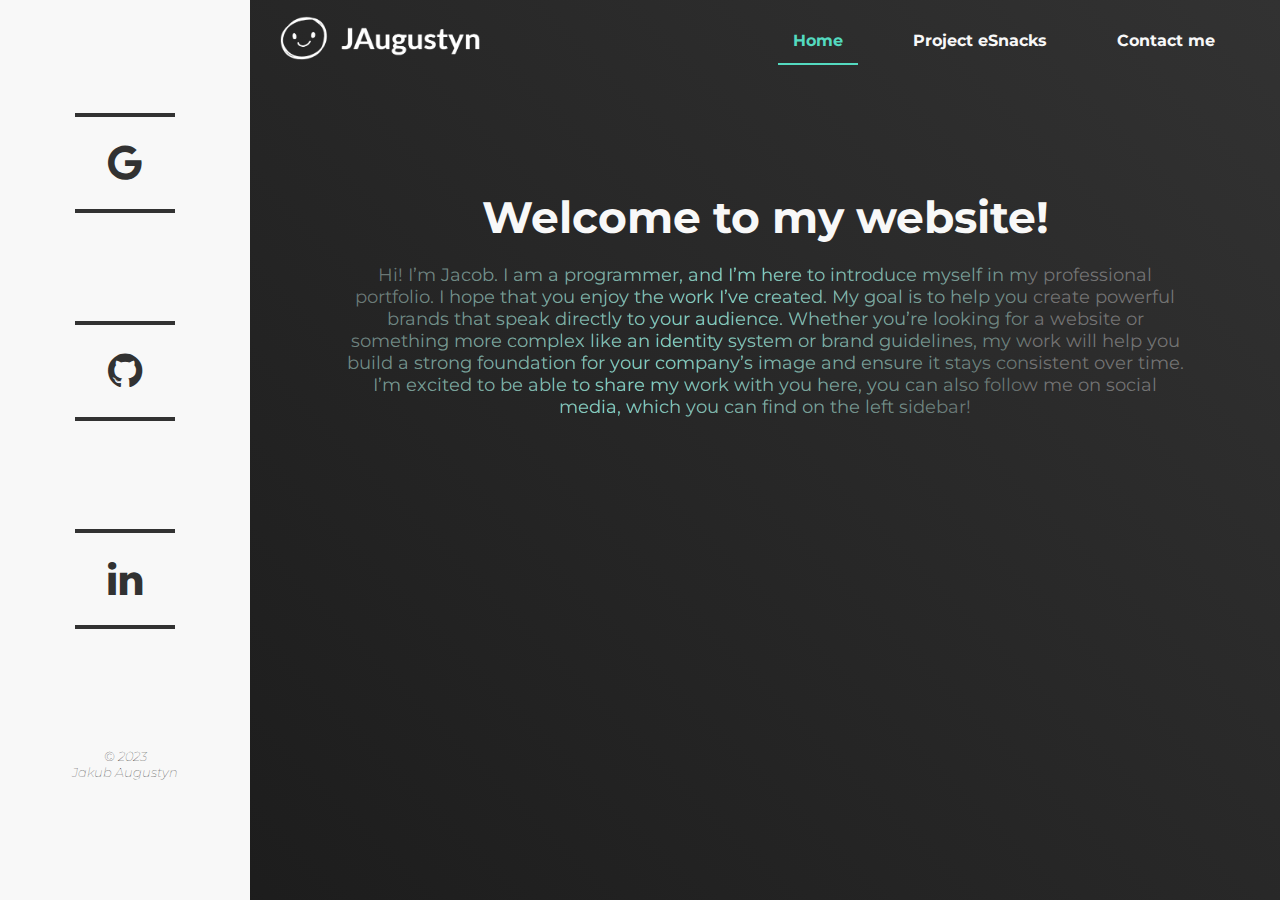
<file: index.html>
<!DOCTYPE html>
<html lang="en">

<head>
    <meta charset="UTF-8">
    <meta http-equiv="X-UA-Compatible" content="IE=edge">
    <meta name="viewport" content="width=device-width, initial-scale=1.0">
    <link rel="stylesheet" href="https://cdnjs.cloudflare.com/ajax/libs/font-awesome/4.7.0/css/font-awesome.min.css">
    <link rel="stylesheet" href="./styles.css">
    <link rel="icon" type="image/x-icon" href="./static/icon.ico">
    <title>JAugustyn</title>
</head>

<body>
    <nav class="navbar">
        <div class="logo">
            <a href="./index.html">
                <img src="static/logo.png" alt="Logo">
            </a>
        </div>
        <ul>
            <li>
                <a href="./index.html" class="navitem active">Home</a>
            </li>
            <li>
                <a href="./projectPage.html" class="navitem">Project eSnacks</a>
            </li>
            <li>
                <a href="./contactMePage.html" class="navitem">Contact me</a>
            </li>
        </ul>
    </nav>
    <main class="container">
        <section class="welcome-section">
            <h1>Welcome to my website!</h1>
            <article>
                <p>
                    Hi! I’m Jacob. I am a programmer, and I’m here to introduce myself in my professional portfolio. I
                    hope that you enjoy the work I’ve created.
                    My goal is to help you create powerful brands that speak directly to your audience. Whether you’re
                    looking for a website or something more complex like an identity system or brand guidelines, my work
                    will help you build a strong foundation for your company’s image and ensure it stays consistent over
                    time.
                    I’m excited to be able to share my work with you here, you can also follow me on social media, which
                    you can find on the left sidebar!
                </p>
            </article>
        </section>
    </main>
    <footer class="side-footer">
        <a href="#" class="google">
            <i class="fa fa-google">
                <span></span>
                <span></span>
                <span></span>
                <span></span>
            </i>
        </a>
        <a href="https://github.com/jaugustyn/SimpleWebsite" class="github" target="_blank">
            <i class="fa fa-github">
                <span></span>
                <span></span>
                <span></span>
                <span></span>
            </i>
        </a>
        <a href="#" class="linkedin">
            <i class="fa fa-linkedin">
                <span></span>
                <span></span>
                <span></span>
                <span></span>
            </i>
        </a>
        <div class="footer-footer">
            <p>&copy; 2023</p>
            <p>Jakub Augustyn</p>
        </div>
    </footer>

    <script type="text/javascript" src="./functions.js" defer></script>
</body>

</html>
</file>
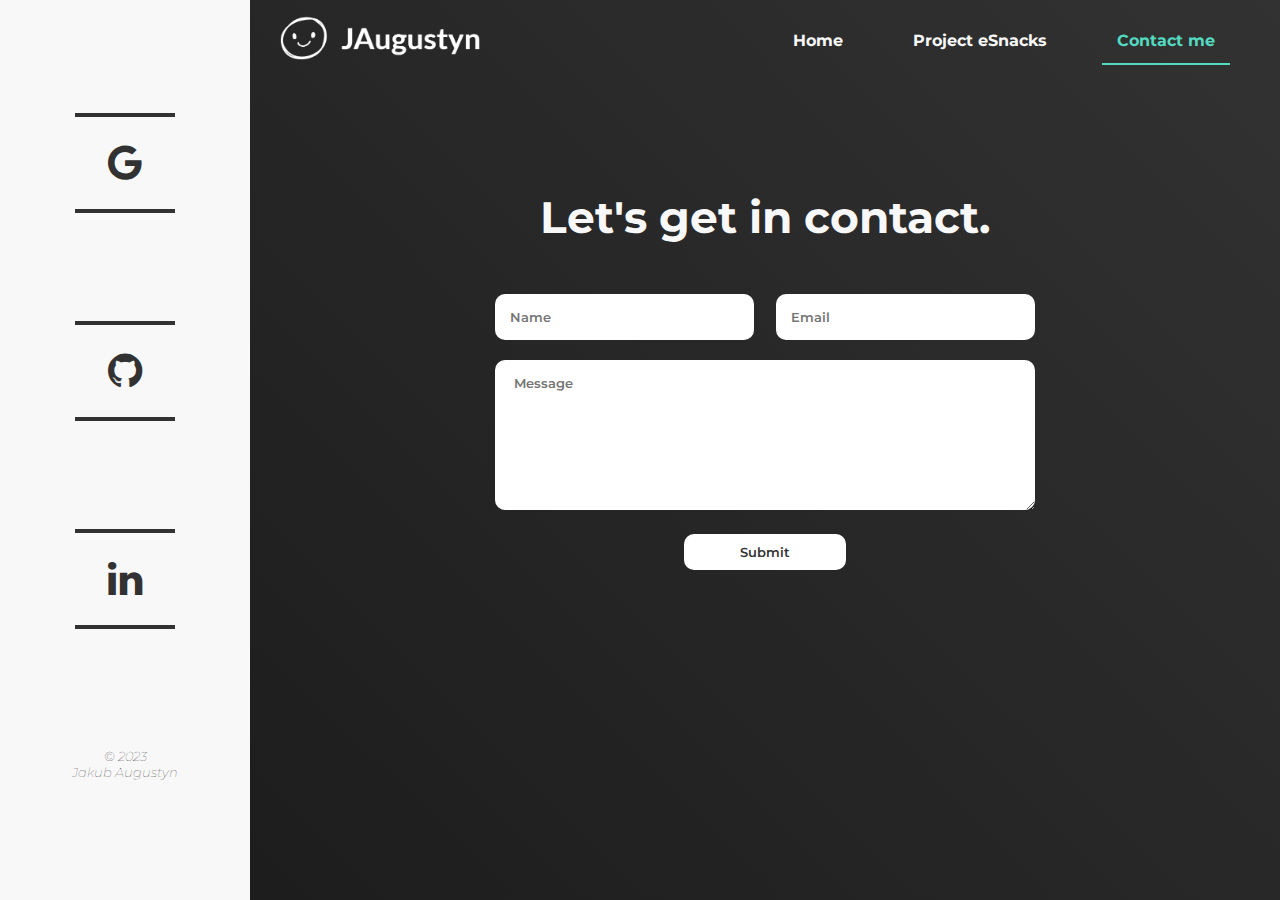
<file: contactMePage.html>
<!DOCTYPE html>
<html lang="en">

<head>
    <meta charset="UTF-8">
    <meta http-equiv="X-UA-Compatible" content="IE=edge">
    <meta name="viewport" content="width=device-width, initial-scale=1.0">
    <link rel="stylesheet" href="https://cdnjs.cloudflare.com/ajax/libs/font-awesome/4.7.0/css/font-awesome.min.css">
    <link rel="stylesheet" href="./styles.css">
    <link rel="icon" type="image/x-icon" href="./static/icon.ico">
    <title>Contact me</title>
</head>

<body>
    <nav class="navbar">
        <div class="logo">
            <a href="./index.html">
                <img src="static/logo.png" alt="Logo">
            </a>
        </div>
        <ul>
            <li>
                <a href="./index.html" class="navitem">Home</a>
            </li>
            <li>
                <a href="./projectPage.html" class="navitem">Project eSnacks</a>
            </li>
            <li>
                <a href="./contactMePage.html" class="navitem active">Contact me</a>
            </li>
        </ul>
    </nav>
    <main class="container">
        <section class="contact-section">
            <h1>Let's get in contact.</h1>
            <form action="#" method="post" class="contact-form">
                <input type="text" id="form-name" required placeholder="Name">
                <input type="email" id="form-email" required placeholder="Email">
                <textarea id="form-message" required placeholder="Message" class="textarea"></textarea>
                <input type="submit" value="Submit">
            </form>
        </section>
    </main>
    <footer class="side-footer">
        <a href="#" class="google">
            <i class="fa fa-google">
                <span></span>
                <span></span>
                <span></span>
                <span></span>
            </i>
        </a>
        <a href="https://github.com/jaugustyn/SimpleWebsite" class="github" target="_blank">
            <i class="fa fa-github">
                <span></span>
                <span></span>
                <span></span>
                <span></span>
            </i>
        </a>
        <a href="#" class="linkedin">
            <i class="fa fa-linkedin">
                <span></span>
                <span></span>
                <span></span>
                <span></span>
            </i>
        </a>
        <div class="footer-footer">
            <p>&copy; 2023</p>
            <p>Jakub Augustyn</p>
        </div>
    </footer>

    <script src="./functions.js"></script>
</body>

</html>
</file>
<file: styles.css>
@import url(https://fonts.googleapis.com/css?family=Montserrat|Open+Sans);

/* Variables */
:root {
    --background-gradient-from: #1a1a1a;
    --background-gradient-to: #323232;
    --neon-color: #54dac0;
    --light-gray-color: #f8f8f8;
    --medium-gray-color: #c4c4c4;
    --gray-color: #323232;
    --dark-gray-color: #727272;

    --project-title-font-size: 44px;
    --project-tags-font-size: 12px;
    --project-description-font-size: 14px;

    --main-font: 'Montserrat', 'sans-serif', 'arial';

    --sidebar-width: 250px;
}

/* Resetting styles of HTML elements */
* {
    box-sizing: border-box;
    margin: 0;
    padding: 0;
}

body {
    background: linear-gradient(45deg, var(--background-gradient-from), var(--background-gradient-to));
    background-repeat: no-repeat;
    background-attachment: fixed;
    height: 100vh;
    display: flex;
    flex-direction: column;
    font-family: var(--main-font);
}

.container {
    display: flex;
    flex-direction: column;
    flex-grow: 1;
    justify-content: space-evenly;
    margin-left: var(--sidebar-width);
    padding: 0 30px;
}

/* #region Navigation-Bar  */

.navbar {
    display: flex;
    justify-content: space-between;
    align-items: center;
    height: 80px;
    margin-left: var(--sidebar-width);
    padding: 10px 30px;
}

.navbar .logo {
    display: flex;
    align-items: center;
}

.navbar .logo img {
    height: auto;
    max-width: 200px;
    /* opacity: 90%; */
}

.navbar ul {
    display: flex;
    flex-direction: row;
    list-style: none;
}

.navbar ul li a {
    display: block;
    position: relative;
    margin: 0px 20px;
    padding: 15px;
    font-size: 16px;
    font-weight: 700;
    text-decoration: none;
    color: var(--light-gray-color);
    transition: 1s;
}

.navbar ul li a::after {
    transition: all 1s;
}

.navbar ul li a:hover,
.navbar ul li a.active {
    color: var(--neon-color);
}

.navbar ul li a::after {
    position: absolute;
    bottom: 0;
    left: 0;
    right: 0;
    margin: auto;
    width: 0%;
    content: ' ';
    background: var(--neon-color);
    height: 2px;
}

.navbar ul li a.active::after,
.navbar ul li a:hover:after {
    width: 100%;

}
/* #endregion Navigation-Bar  */


/* #region Project-Page */

/* Image appearing modal */
.modal {
    display: none;
    position: fixed;
    z-index: 999;
    padding-top: 100px;
    left: 0;
    top: 0;
    width: 100%;
    height: 100%;
    background-color: rgba(0, 0, 0, 0.5);
}

.modal-content {
    text-align: center;
    animation-name: modal-zoom;
    animation-duration: 0.6s;
}

@keyframes modal-zoom {
    from {
        transform: scale(0.1)
    }
    to {
        transform: scale(1)
    }
}

.modal-image {
    max-width: 75vw;
}

.close {
    color: var(--light-gray-color);
    display: block;
    font-size: 40px;
    font-weight: 900;
    margin: 0 auto;
    padding: 0;
    width: fit-content;
    height: fit-content;
}

.close:hover,
.close:focus {
    color: var(--medium-gray-color);
    cursor: pointer;
}

/* Content container */
.content-section {
    display: flex;
    flex-direction: row;
    justify-content: space-around;
    padding: 50px 0;
}

/* Project image */
.content-image {
    padding: 0 30px;
    max-width: 50%;
    align-self: center;
}

.content-image img {
    max-width: 100%;
    object-fit: contain;
    border-radius: 10px;
    cursor: pointer;
}

/* Project description */
.content-description {
    padding: 0 30px;
    align-self: baseline;
}

.project-title {
    font-size: var(--project-title-font-size);
    color: var(--light-gray-color);
}

.project-tags {
    color: var(--dark-gray-color);
    padding: 10px 0px 20px 0px;
    text-indent: 10px;
    text-transform: uppercase;
    word-spacing: 10px;
    font-size: 12px;
    font-weight: bold;
    letter-spacing: 1.5px;
}

.project-description {
    color: var(--medium-gray-color);
    font-size: 14px;
}

.project-description p {
    padding: 5px 0px;
}

/* Article's boxes (technologies) */
.boxes-article {
    padding: 10px;
}

.boxes-ul {
    list-style: none;
    display: flex;
    justify-content: space-evenly;
    flex-wrap: wrap;
    gap: 10px;
}

.box {
    position: relative;
    display: flex;
    flex-direction: column;
    flex-basis: calc((100% - 200px)/4);
    padding: 10px;
    margin: 20px;
    width: 300px;
    max-width: 300px;
}

 /* Strip on the left side of the box */
.box::after {
    position: absolute;
    top: 0;
    margin: auto -25px;
    width: 2px;
    content: ' ';
    background: var(--gray-color);
    height: 100%;
}

.box h1 {
    padding-bottom: 20px;
    color: var(--light-gray-color);
    font-size: 18px;
}

.box-description {
    padding-bottom: 20px;
    color: var(--medium-gray-color);
    font-size: 13px;
}

.box-caption {
    color: var(--dark-gray-color);
    padding-top: 10px;
    font-size: 12px;
    letter-spacing: 0.75px;
}

.hr-neon {
    border: 3px solid var(--neon-color);
    border-radius: 50px;
    margin-top: auto;
}

/* #endregion Project-Page */


/* #region Side-Footer */

.side-footer {
    position: fixed;
    height: 100%;
    width: 250px;
    padding: 10px;
    background-color: var(--light-gray-color);

    display: flex;
    flex-direction: column;
    justify-content: space-evenly;
    align-items: center;
}

.side-footer a {
    position: relative;
    color: var(--gray-color);
    width: 100px;
    height: 100px;
    line-height: 100px;
    font-size: 40px;
    text-align: center;
    text-decoration: none;
    margin: 5px;
    transition: .5s;
}

/*  1 and 3 are top and bottom strips, 2 and 4 are left and right
    1 and 3 tranforms into 2 and 4 on hover thanks to scale(0-1)  */
.side-footer a span {
    position: absolute;
    background: var(--gray-color);
    width: 100%;
    height: 100%;
    transition: transform .5s;
}

.side-footer a span:nth-child(1),
.side-footer a span:nth-child(3) {
    height: 4px;
}
.side-footer a span:nth-child(2),
.side-footer a span:nth-child(4) {
    width: 4px;
}

.side-footer a span:nth-child(1) {
    top: 0;
    left: 0;
    transform-origin: right;
}
.side-footer a span:nth-child(3) {
    bottom: 0;
    left: 0;
    transform-origin: left;
}
.side-footer a span:nth-child(2) {
    top: 0;
    left: 0;
    transform: scale(0); 
    transform-origin: bottom;
}
.side-footer a span:nth-child(4) {
    top: 0;
    right: 0;
    transform: scale(0);
    transform-origin: top;
}

.side-footer a:hover span:nth-child(1) {
    transform: scaleX(0);
    transform-origin: left;
}
.side-footer a:hover span:nth-child(3) {
    transform: scaleX(0);
    transform-origin: right;
}
.side-footer a:hover span:nth-child(2) {
    transform: scaleY(1);
    transform-origin: top;
}
.side-footer a:hover span:nth-child(4) {
    transform: scaleY(1);
    transform-origin: bottom;
}

.google:hover {
    color: #db4437;
}
.google:hover span {
    border: 2px solid #db4437;
}

.github:hover {
    color: #6e5497;
}
.github:hover span {
    border: 2px solid #6e5497;
}

.linkedin:hover {
    color: #0077b7;
}
.linkedin:hover span {
    border: 2px solid #0077b7;
}

.footer-footer {
    color: var(--gray-color);
    padding: 1rem;
    text-align: center;
    height: 60px;
    font-weight: lighter;
    font-style: italic;
    font-size: small;
}

/* #endregion side-footer */


/* #region Welcome-and-Contact-pages */
.welcome-section,
.contact-section {
    height: 80vh;
    padding: 50px;
    margin: auto;
    text-align: center;
}
.welcome-section {
    width: 1200px
}

.contact-section {
    width: 700px
}

.welcome-section h1,
.contact-section h1 {
    color: var(--light-gray-color);
    font-size: var(--project-title-font-size);
    padding: 10px;
}

.welcome-section article {
    color: #c4c4c47a;
    padding: 10px;
    font-size: 18px;
    font-family: var(--description-font);

    background-image: linear-gradient(135deg, #111 , var(--neon-color), #111);
    /* filter: brightness(120%); */
    background-repeat: no-repeat;
    background-clip: text;
    -webkit-background-clip: text;
    animation: shine infinite 5s ease-in-out;
    background-size: 80% 100%;
}

@keyframes shine {
    0% {
        background-position: -500% 0;
    }
    100% {
        background-position: 500% 0;
    }
}

.contact-form {
    padding: 30px;
    text-align: center;
    width: 100%;
}
.contact-form * {
    color: var(--gray-color);
    font-weight: 600;
    font-family: 'Montserrat';
    margin: 10px 0;
}

#form-name,
#form-email {
    display: inline-block;
    max-width: 48%;
    padding: 15px;
    border: 0;
    border-radius: 10px;
    width: 100%;
}

#form-name {
    float: left;
}

#form-email {
    float: right;
}

.textarea {
    width: 100%;
    text-indent: 4px;
    resize: vertical;
    padding: 15px;
    border-radius: 10px;
    border: 0;
    height: 150px;
    min-height: 58px;
    max-height: 300px;
}

input[type=submit] {
    padding: 10px;
    margin: 10px;
    border: none;
    cursor: pointer;
    background-color: white;
    border-radius: 10px;
    width: 30%;
    transition: 1s;
}

input[type=submit]:hover {
    animation: pulse infinite 3s ease-in-out;
}

@keyframes pulse{
    50% {
        box-shadow: 0px 0px 12px 2px var(--neon-color);
    }
}
/* #endregion Welcome-and-Contact-pages */


/* #region Media-Query */

@media screen and (max-width: 1560px) {

    .project-title {
        font-size: calc(var(--project-title-font-size) - 50%);
    }

    .project-tags {
        font-size: calc(var(--project-tags-font-size) - 1px);
    }

    .project-description {
        font-size: calc(var(--project-description-font-size) - 1px);
        line-height: 18px;
    }

    .box {
        margin: 10px;
    }

    .box h1 {
        padding-bottom: 15px;
        font-size: 16px;
    }

    .box-description {
        padding-bottom: 15px;
        font-size: 12px;
    }

    .welcome-section {
        width: auto
    }
}

@media screen and (max-width: 1248px) {
    .container,
    .navbar {
        margin-left: 0px;
    }
    .welcome-section {
        min-width: 70%;
    }
    .contact-section {
        height: auto;
        margin-top: 10px;
    }
    
    .side-footer {
        position: sticky;
        bottom: 0;
        flex-direction: row;
        width: 100%;
        height: 100px;
        background-color: var(--gray-color);
    }
    .side-footer a,
    .footer-footer{
        color: var(--medium-gray-color);
    }

    .side-footer a:hover,
    .footer-footer:hover{
        color: var(--light-gray-color);
    }

    .side-footer a {
        width: 50px;
        height: 50px;
        font-size: 20px;
        line-height: 50px;
    }

    .side-footer a span:nth-child(n) {
        background: var(--medium-gray-color);
    }

    .footer-footer {
        font-size: 12px;
    }

}


@media screen and (max-width: 992px) {
    .navbar .logo {
        display: none;
    }

    .navbar {
        justify-content: center;
    }

    .container {
        padding: 0;
    }

    .content-section {
        padding: 30px 0 15px 0;
        flex-direction: column-reverse;
        align-items: center;
        justify-content: center;
    }

    .content-section .content-image,
    .content-section .content-description {
        padding: 15px 0;
        max-width: 80%;
    }
    .content-description {
        margin: auto;
    }

    .project-tags,
    .project-description {
        min-width: 100%;
    }

    .box {
        width: auto;
        flex-basis: 40%;
    }

    .box h3 {
        padding-bottom: 10px;
        font-size: 14px;
    }

    .box-description {
        padding-bottom: 10px;
        font-size: 11px;
    }

    .welcome-section {
        min-width: 95%;
        padding: 20px;
        height: auto;
        margin-top: 10px;
    }

    .welcome-section h1,
    .project-title {
        font-size: 34px;
    }

    .welcome-section article {
        font-size: 14px;
        overflow: auto;
    }
    .contact-section {
        padding: 20px;
        width: 600px;
    }
}


@media screen and (max-width: 768px) {

    .navbar ul li a {
        white-space: nowrap;
    }

    .contact-section {
        padding: 20px;
        margin-top: 10px;
        width: 400px;
    }

    .contact-form {
        padding: 5px;
    }
    .contact-section h1 {
        font-size: 34px;
    }

    #form-name,
    #form-email,
    #form-message {
        width: 100%;
        font-size: 12px;
    }

}
@media screen and (min-width: 320px) and (max-width:480px){
    .navbar {
        padding: 10px;
        justify-content: center;
        height: auto;
    }
    .navbar ul{
        width: 100%;
        justify-content: space-evenly;
    }
    .navbar ul li a {
        padding: 5px;
        margin: 0px 5px;
        font-size: 14px;
    }
    .contact-section {
        width: auto;
    }

    .contact-form {
        padding: 5px;
    }
    .contact-section h1 {
        font-size: 34px;
    }

    .box {
        flex-basis: 90%;
    }
    
    .side-footer a {
        width: 40px;
        height: 40px;
        font-size: 18px;
        line-height: 40px;
    }

}

/* Side-footer responsive on height change */
@media screen and (max-height: 450px) and (min-width: 1248px) {
    .side-footer {
        flex-direction: column;
        flex-wrap: wrap;
        justify-content: space-evenly;
        overflow: unset;
    }

    .side-footer a {
        width: 50px;
        height: 50px;
        font-size: 20px;
        line-height: 50px;
    }

    .footer-footer {
        display: none;
    }
}

/* #endregion Media-Query */
</file>
